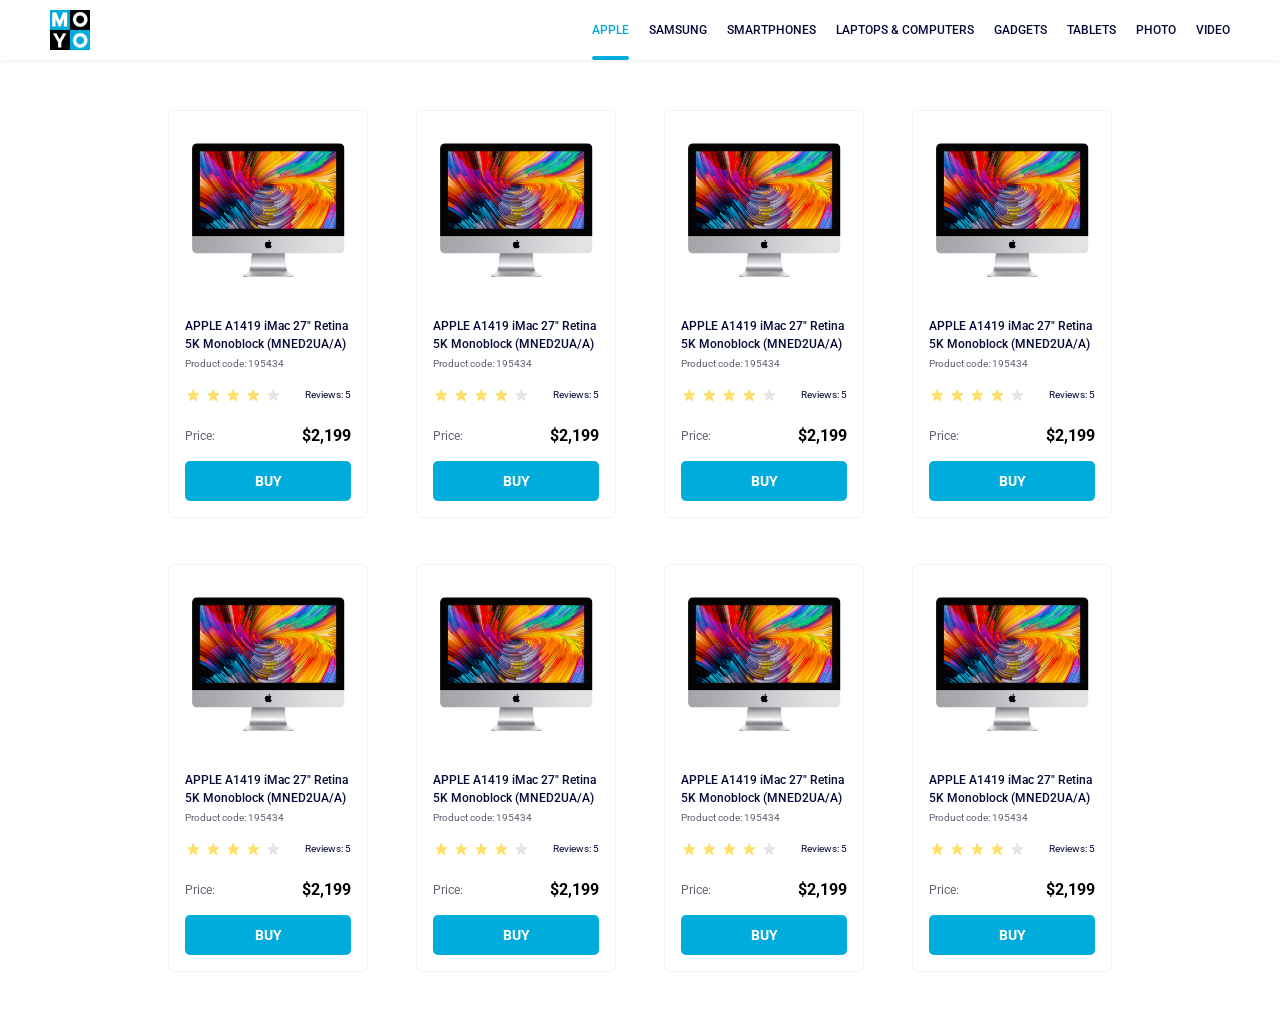
<file: index.html>
<!doctype html><html lang="en"><head><meta charset="utf-8"><meta name="viewport" content="width=device-width, initial-scale=1.0"><title>Catalog</title><link rel="preconnect" href="https://fonts.gstatic.com"><link href="https://fonts.googleapis.com/css2?family=Roboto:wght@400;500;700&display=swap" rel="stylesheet"><link rel="stylesheet" href="index.027c2994.css"></head><body class="page">  <header class="header"> <div class="logo"> <a href="index.html" class="logo__link"> <img class="logo__img" src="logo.d777a287.png" alt="Moyo logo"> </a> </div> <nav class="nav"> <ul class="nav__list"> <li class="nav__item"> <a class="is-active nav__link" href="#"> Apple </a> </li> <li class="nav__item"> <a class="nav__link" href="#"> Samsung </a> </li> <li class="nav__item"> <a class="nav__link" href="#"> Smartphones </a> </li> <li class="nav__item"> <a class="nav__link" href="#" data-qa="nav-hover"> Laptops & Computers </a> </li> <li class="nav__item"> <a class="nav__link" href="#"> Gadgets </a> </li> <li class="nav__item"> <a class="nav__link" href="#"> Tablets </a> </li> <li class="nav__item"> <a class="nav__link" href="#"> Photo </a> </li> <li class="nav__item"> <a class="nav__link" href="#"> Video </a> </li> </ul> </nav> </header>  <main> <div class="cards">  <div class="card" data-qa="card"> <img class="card__img" src="imac.202c52ff.jpeg" alt="IMac"> <h1 class="card__name"> APPLE A1419 iMac 27" Retina 5K Monoblock (MNED2UA/A) </h1> <p class="card__product-code">Product code: 195434</p> <div class="card__reviews"> <div class="stars"> <div class="stars__star"></div> <div class="stars__star"></div> <div class="stars__star"></div> <div class="stars__star"></div> <div class="stars__star"></div> </div> <p class="card__reviews-text">Reviews: 5</p> </div> <div class="card__price"> <p class="card__price-text">Price:</p> <p class="card__price-number">$2,199</p> </div> <a href="#" class="card__button" data-qa="card-hover"> Buy </a> </div>   <div class="card"> <img class="card__img" src="imac.202c52ff.jpeg" alt="IMac"> <h1 class="card__name"> APPLE A1419 iMac 27" Retina 5K Monoblock (MNED2UA/A) </h1> <p class="card__product-code">Product code: 195434</p> <div class="card__reviews"> <div class="stars"> <div class="stars__star"></div> <div class="stars__star"></div> <div class="stars__star"></div> <div class="stars__star"></div> <div class="stars__star"></div> </div> <p class="card__reviews-text">Reviews: 5</p> </div> <div class="card__price"> <p class="card__price-text">Price:</p> <p class="card__price-number">$2,199</p> </div> <a href="#" class="card__button"> Buy </a> </div>   <div class="card"> <img class="card__img" src="imac.202c52ff.jpeg" alt="IMac"> <h1 class="card__name"> APPLE A1419 iMac 27" Retina 5K Monoblock (MNED2UA/A) </h1> <p class="card__product-code">Product code: 195434</p> <div class="card__reviews"> <div class="stars"> <div class="stars__star"></div> <div class="stars__star"></div> <div class="stars__star"></div> <div class="stars__star"></div> <div class="stars__star"></div> </div> <p class="card__reviews-text">Reviews: 5</p> </div> <div class="card__price"> <p class="card__price-text">Price:</p> <p class="card__price-number">$2,199</p> </div> <a href="#" class="card__button"> Buy </a> </div>   <div class="card"> <img class="card__img" src="imac.202c52ff.jpeg" alt="IMac"> <h1 class="card__name"> APPLE A1419 iMac 27" Retina 5K Monoblock (MNED2UA/A) </h1> <p class="card__product-code">Product code: 195434</p> <div class="card__reviews"> <div class="stars"> <div class="stars__star"></div> <div class="stars__star"></div> <div class="stars__star"></div> <div class="stars__star"></div> <div class="stars__star"></div> </div> <p class="card__reviews-text">Reviews: 5</p> </div> <div class="card__price"> <p class="card__price-text">Price:</p> <p class="card__price-number">$2,199</p> </div> <a href="#" class="card__button"> Buy </a> </div>   <div class="card"> <img class="card__img" src="imac.202c52ff.jpeg" alt="IMac"> <h1 class="card__name"> APPLE A1419 iMac 27" Retina 5K Monoblock (MNED2UA/A) </h1> <p class="card__product-code">Product code: 195434</p> <div class="card__reviews"> <div class="stars"> <div class="stars__star"></div> <div class="stars__star"></div> <div class="stars__star"></div> <div class="stars__star"></div> <div class="stars__star"></div> </div> <p class="card__reviews-text">Reviews: 5</p> </div> <div class="card__price"> <p class="card__price-text">Price:</p> <p class="card__price-number">$2,199</p> </div> <a href="#" class="card__button"> Buy </a> </div>   <div class="card"> <img class="card__img" src="imac.202c52ff.jpeg" alt="IMac"> <h1 class="card__name"> APPLE A1419 iMac 27" Retina 5K Monoblock (MNED2UA/A) </h1> <p class="card__product-code">Product code: 195434</p> <div class="card__reviews"> <div class="stars"> <div class="stars__star"></div> <div class="stars__star"></div> <div class="stars__star"></div> <div class="stars__star"></div> <div class="stars__star"></div> </div> <p class="card__reviews-text">Reviews: 5</p> </div> <div class="card__price"> <p class="card__price-text">Price:</p> <p class="card__price-number">$2,199</p> </div> <a href="#" class="card__button"> Buy </a> </div>   <div class="card"> <img class="card__img" src="imac.202c52ff.jpeg" alt="IMac"> <h1 class="card__name"> APPLE A1419 iMac 27" Retina 5K Monoblock (MNED2UA/A) </h1> <p class="card__product-code">Product code: 195434</p> <div class="card__reviews"> <div class="stars"> <div class="stars__star"></div> <div class="stars__star"></div> <div class="stars__star"></div> <div class="stars__star"></div> <div class="stars__star"></div> </div> <p class="card__reviews-text">Reviews: 5</p> </div> <div class="card__price"> <p class="card__price-text">Price:</p> <p class="card__price-number">$2,199</p> </div> <a href="#" class="card__button"> Buy </a> </div>   <div class="card"> <img class="card__img" src="imac.202c52ff.jpeg" alt="IMac"> <h1 class="card__name"> APPLE A1419 iMac 27" Retina 5K Monoblock (MNED2UA/A) </h1> <p class="card__product-code">Product code: 195434</p> <div class="card__reviews"> <div class="stars"> <div class="stars__star"></div> <div class="stars__star"></div> <div class="stars__star"></div> <div class="stars__star"></div> <div class="stars__star"></div> </div> <p class="card__reviews-text">Reviews: 5</p> </div> <div class="card__price"> <p class="card__price-text">Price:</p> <p class="card__price-number">$2,199</p> </div> <a href="#" class="card__button"> Buy </a> </div>  </div> </main> </body></html>
</file>
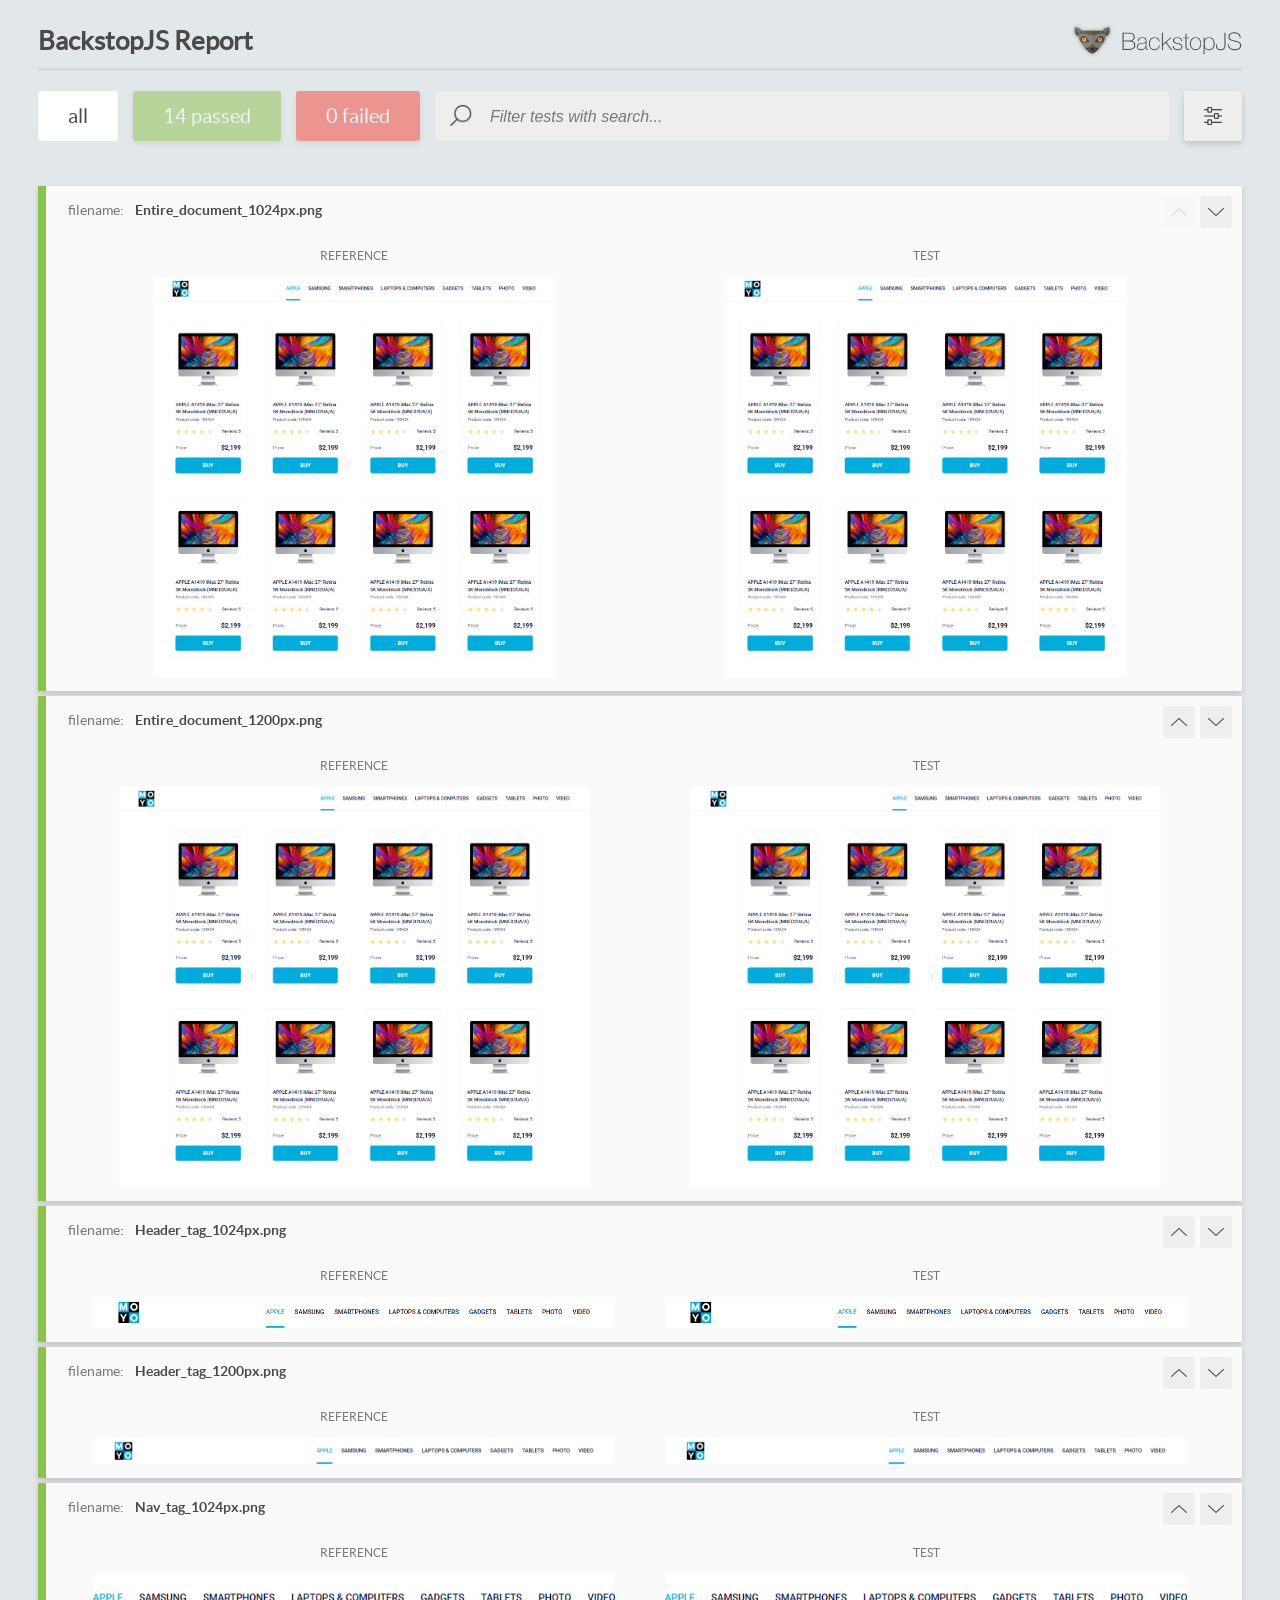
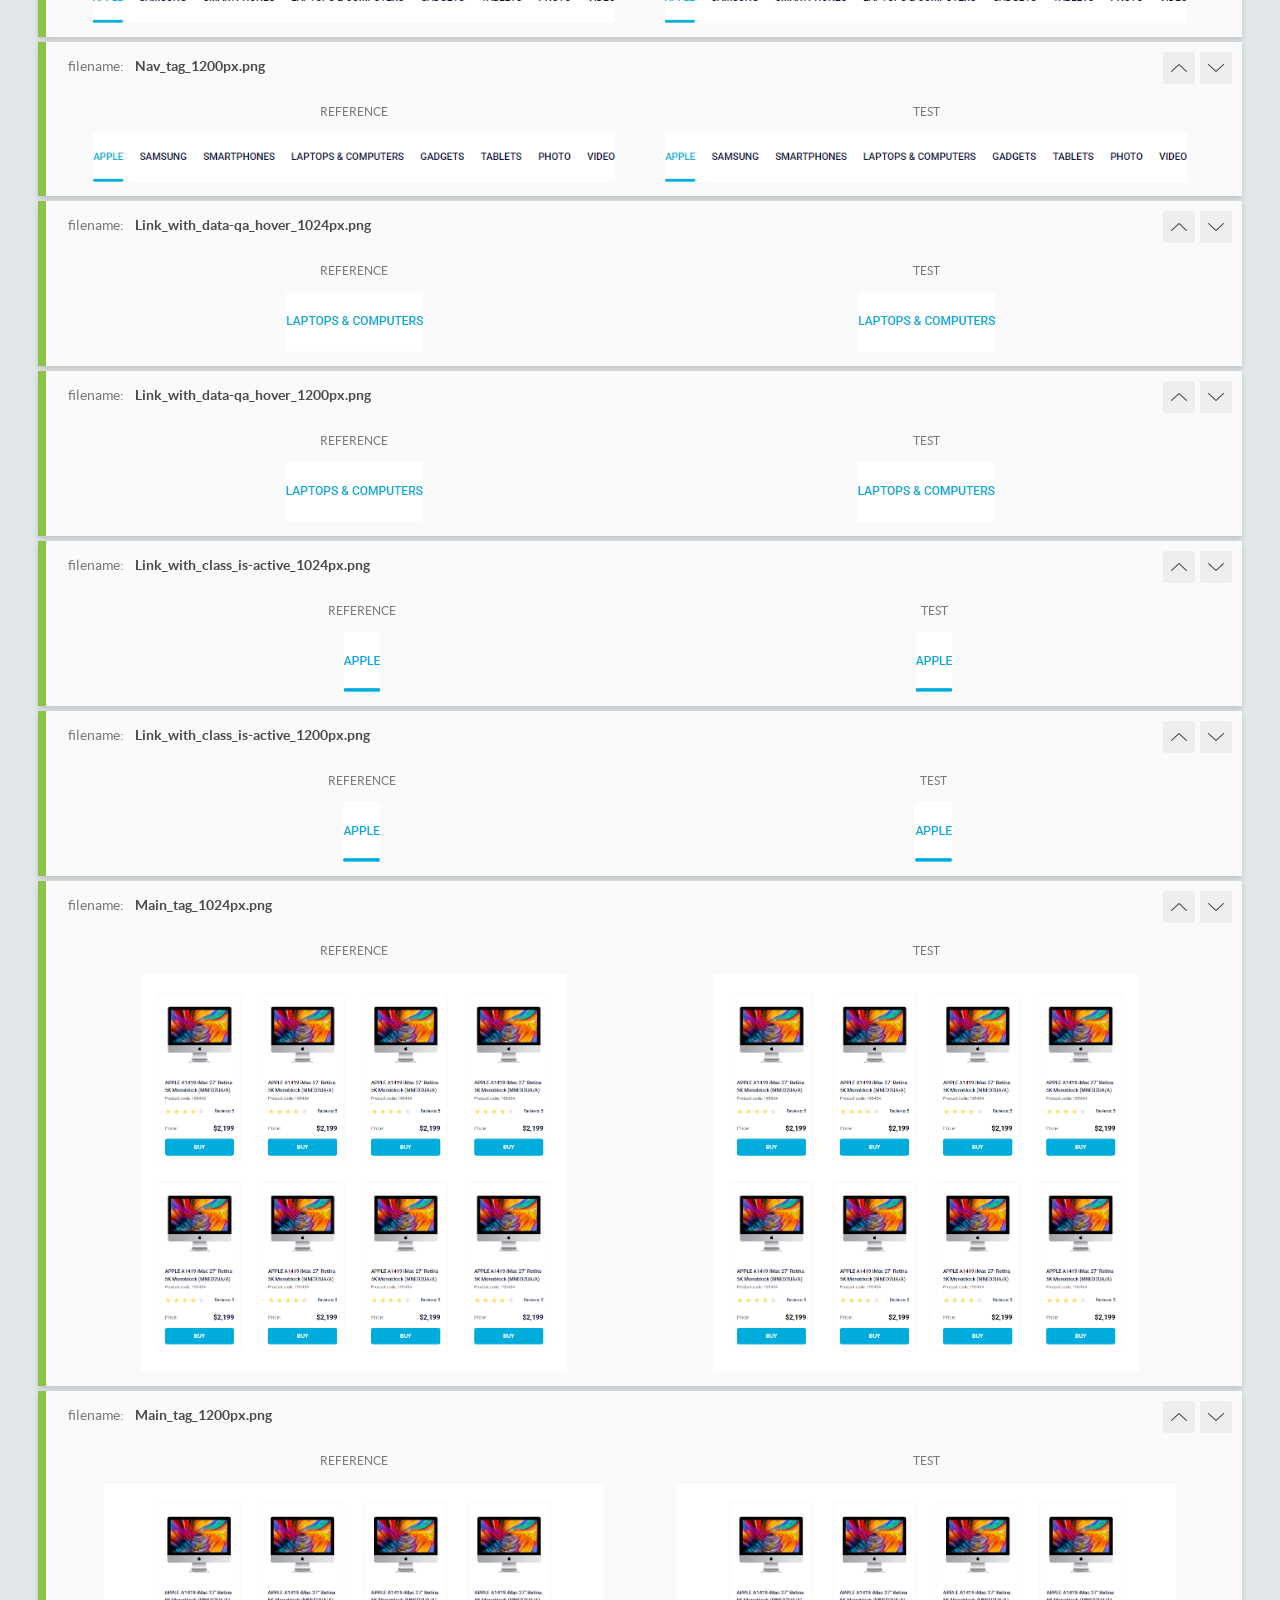
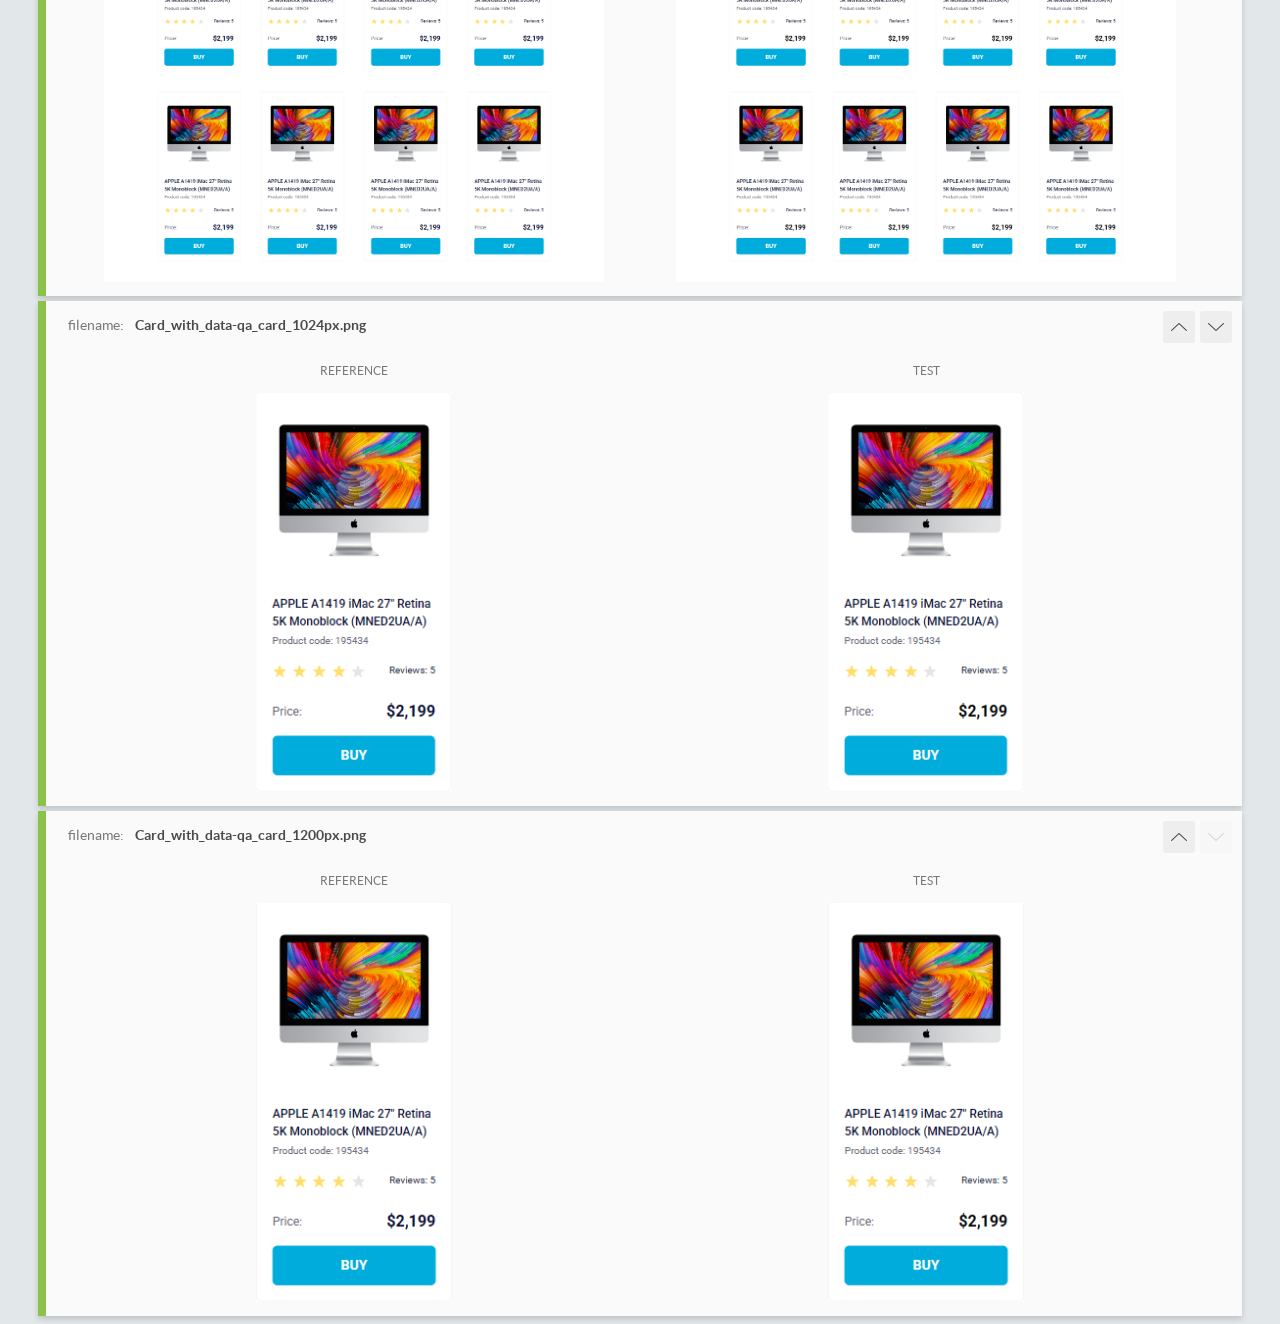
<file: report/html_report/index.html>
<!DOCTYPE html>
<html>
  <head>
    <meta charset="utf-8">
    <!-- Disable Cache -->
    <meta http-equiv="Cache-Control" content="no-cache, no-store, must-revalidate">
    <meta http-equiv="Pragma" content="no-cache">
    <meta http-equiv="Expires" content="0">

    <title>BackstopJS Report</title>

    <style>
      @font-face {
          font-family: 'latoregular';
          src: url('./assets/fonts/lato-regular-webfont.woff2') format('woff2'),
              url('./assets/fonts/lato-regular-webfont.woff') format('woff');
          font-weight: 400;
          font-style: normal;
      }
      @font-face {
          font-family: 'latobold';
          src: url('./assets/fonts/lato-bold-webfont.woff2') format('woff2'),
              url('./assets/fonts/lato-bold-webfont.woff') format('woff');
          font-weight: 700;
          font-style: normal;
      }

      .ReactModal__Body--open {
          overflow: hidden;
      }
      .ReactModal__Body--open .header {
        display: none;
      }

    </style>
  </head>
  <body style="background-color: #E2E7EA">
    <div id="root">

    </div>
    <script>
      function report (report) { // eslint-disable-line no-unused-vars
        window.tests = report;
      }
    </script>
    <script src="config.js"></script>
    <script src="index_bundle.js"></script>
  </body>
</html>
</file>
<file: index.027c2994.css>
.page{margin:0;font-family:Roboto,serif;font-size:10px;font-weight:400;line-height:14px}.header{box-sizing:border-box;justify-content:space-between;align-items:center;width:100%;padding:0 50px;display:flex;box-shadow:0 2px 4px #0000000d}.logo{align-items:center;display:flex}.logo__img{width:40px;height:40px;display:block}.nav__list{align-items:center;margin:0;padding:0;list-style:none;display:flex}.nav__link{text-transform:uppercase;color:#060b35;align-items:center;height:60px;font-family:Roboto,serif;font-size:12px;font-weight:500;text-decoration:none;display:flex;position:relative}.nav__link:hover{color:#00acdc}.nav__item:not(:last-child){margin-right:20px}.is-active{color:#00acdc}.is-active:after{content:"";background-color:#00acdc;border-radius:8px;width:100%;height:4px;position:absolute;bottom:0;left:0}.cards{box-sizing:border-box;grid-template-columns:repeat(1,200px);justify-content:center;gap:46px 48px;width:100%;margin:0 auto;padding:50px 40px;display:grid;position:relative}@media (width>=488px){.cards{grid-template-columns:repeat(2,200px)}}@media (width>=768px){.cards{grid-template-columns:repeat(3,200px)}}@media (width>=1024px){.cards{grid-template-columns:repeat(4,200px)}}.card{box-sizing:border-box;background-color:#fff;border:1px solid #f3f3f3;border-radius:5px;width:200px;padding:32px 16px 16px;transition-duration:.3s}.card:hover{transform:scale(1.2)}.card__img{width:160px;height:134px;margin:0 auto 40px;display:block}.card__name{color:#060b35;height:36px;margin:0 0 4px;font-size:12px;font-weight:500;line-height:18px;transition-duration:.3s}.card:hover .card__name{color:#34568b}.card__product-code{color:#616070;margin:0 0 16px}.card__reviews{justify-content:space-between;align-items:center;height:16px;margin-bottom:24px;padding:0;display:flex}.card__reviews-text{color:#060b35;line-height:14px;display:flex}.card__price{justify-content:space-between;align-items:center;height:18px;margin-bottom:16px;display:flex}.card__price-text{color:#616070;font-size:12px;line-height:18px}.card__price-number{font-size:16px;font-weight:700;line-height:18px}.card__button{color:#fff;text-transform:uppercase;box-sizing:border-box;background-color:#00acdc;border-radius:5px;justify-content:center;align-items:center;width:auto;height:40px;font-size:14px;font-weight:700;line-height:16px;text-decoration:none;display:flex}.card__button:hover{color:#00acdc;background-color:#fff;border:1px solid #00acdc}.stars{margin:0;padding:0;display:flex}.stars__star{background-image:url(star.0aa15587.svg);background-position:50%;background-repeat:no-repeat;width:16px;height:16px}.stars__star:not(:last-child){margin-right:4px}.stars .stars__star:nth-child(-n+4){background-image:url(star-active.1a24ce14.svg)}
/*# sourceMappingURL=index.027c2994.css.map */
</file>
